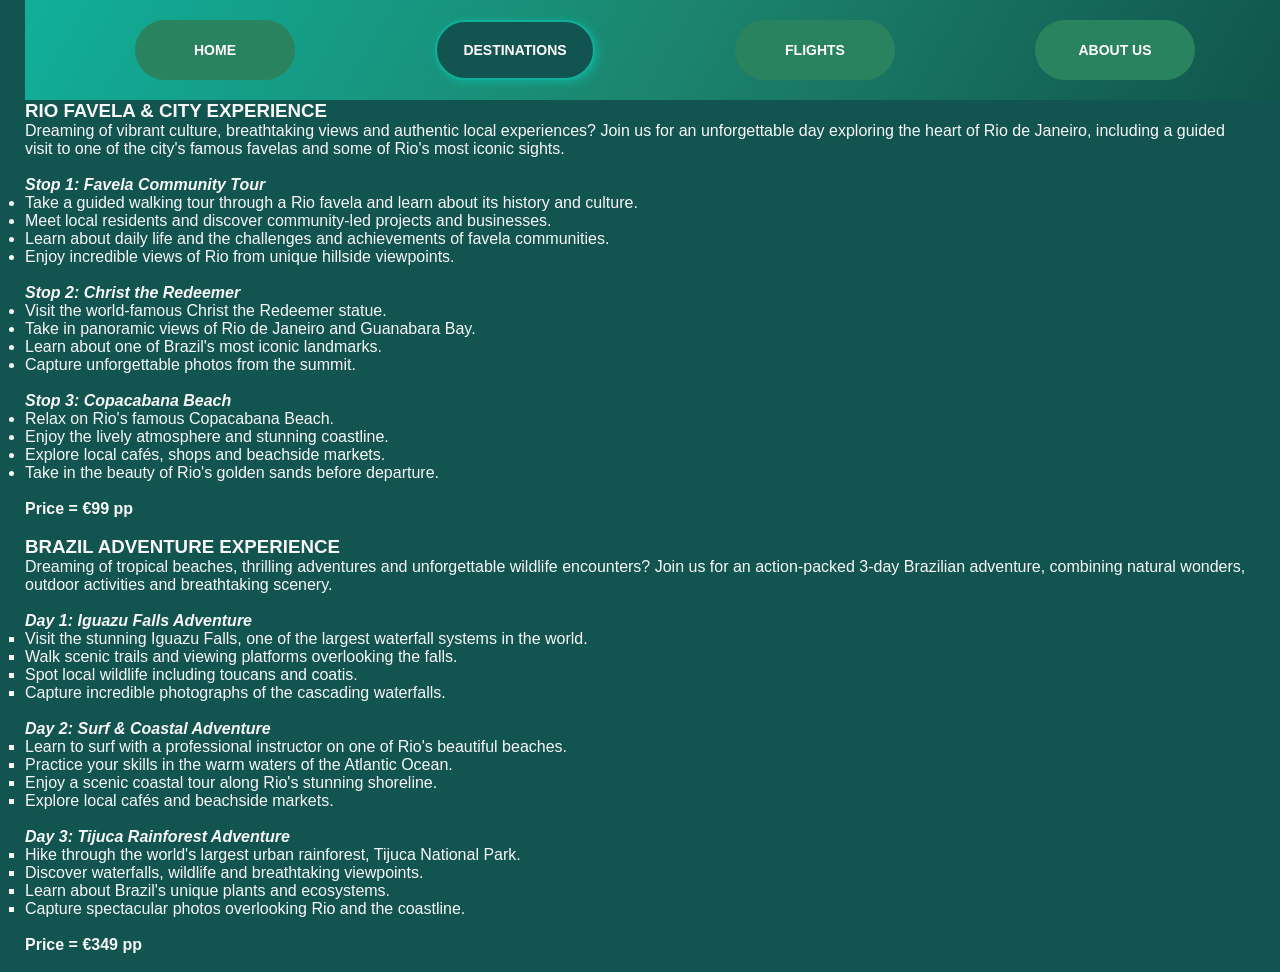
<file: Brazil.html>
<!DOCTYPE html>
<html>
<head>
<meta name="viewport" content="width=device-width, initial-scale=1.0">
<title>South American Packages</title>
<link rel="stylesheet" href="packages.css">
</head>
<body>
<section>
        <section>
        <div class="header">
            <button class="home-btn">HOME</button>
            <button class="euro-btn">DESTINATIONS</button>
            <button class="flight-btn">FLIGHTS</button>
            <button class="about-btn">ABOUT US</button>
            <button class="menu-btn">MENU</button>
        </div>
    </section>
<h3><b>RIO FAVELA & CITY EXPERIENCE</b></h3>
<p>Dreaming of vibrant culture, breathtaking views and authentic local experiences? Join us for an unforgettable day exploring the heart of Rio de Janeiro, including a guided visit to one of the city's famous favelas and some of Rio's most iconic sights.<p>
<br><b><i>Stop 1: Favela Community Tour</i></b>
  <ul>
    <li>Take a guided walking tour through a Rio favela and learn about its history and culture.</li>
    <li>Meet local residents and discover community-led projects and businesses.</li>
    <li>Learn about daily life and the challenges and achievements of favela communities.</li>
    <li>Enjoy incredible views of Rio from unique hillside viewpoints.</li>
  </ul>
<br><b><i>Stop 2: Christ the Redeemer</i></b>
  <ul>
    <li>Visit the world-famous Christ the Redeemer statue.</li>
    <li>Take in panoramic views of Rio de Janeiro and Guanabara Bay.</li>
    <li>Learn about one of Brazil's most iconic landmarks.</li>
    <li>Capture unforgettable photos from the summit.</li>
  </ul>
<br><b><i>Stop 3: Copacabana Beach</i></b>
  <ul>
    <li>Relax on Rio's famous Copacabana Beach.</li>
    <li>Enjoy the lively atmosphere and stunning coastline.</li>
    <li>Explore local cafés, shops and beachside markets.</li>
    <li>Take in the beauty of Rio's golden sands before departure.</li>
  <ul>
<br><b>Price = €99 pp</b>
<br>
<br>
 <h3><b>BRAZIL ADVENTURE EXPERIENCE</b></h3>
<p>Dreaming of tropical beaches, thrilling adventures and unforgettable wildlife encounters? Join us for an action-packed 3-day Brazilian adventure, combining natural wonders, outdoor activities and breathtaking scenery.<p>
<br><b><i>Day 1: Iguazu Falls Adventure</i></b>
  <ul>
    <li>Visit the stunning Iguazu Falls, one of the largest waterfall systems in the world.</li>
    <li>Walk scenic trails and viewing platforms overlooking the falls.</li>
    <li>Spot local wildlife including toucans and coatis.</li>
    <li>Capture incredible photographs of the cascading waterfalls.</li>
  </ul>
<br><b><i>Day 2: Surf & Coastal Adventure</i></b>
  <ul>
    <li>Learn to surf with a professional instructor on one of Rio's beautiful beaches.</li>
    <li>Practice your skills in the warm waters of the Atlantic Ocean.</li>
    <li>Enjoy a scenic coastal tour along Rio's stunning shoreline.</li>
    <li>Explore local cafés and beachside markets.</li>
  </ul>
<br><b><i>Day 3: Tijuca Rainforest Adventure</i></b>
  <ul>
    <li>Hike through the world's largest urban rainforest, Tijuca National Park.</li>
    <li>Discover waterfalls, wildlife and breathtaking viewpoints.</li>
    <li>Learn about Brazil's unique plants and ecosystems.</li>
    <li>Capture spectacular photos overlooking Rio and the coastline.</li>
  <ul>
<br><b>Price = €349 pp</b>
<br>
<br>
</file>
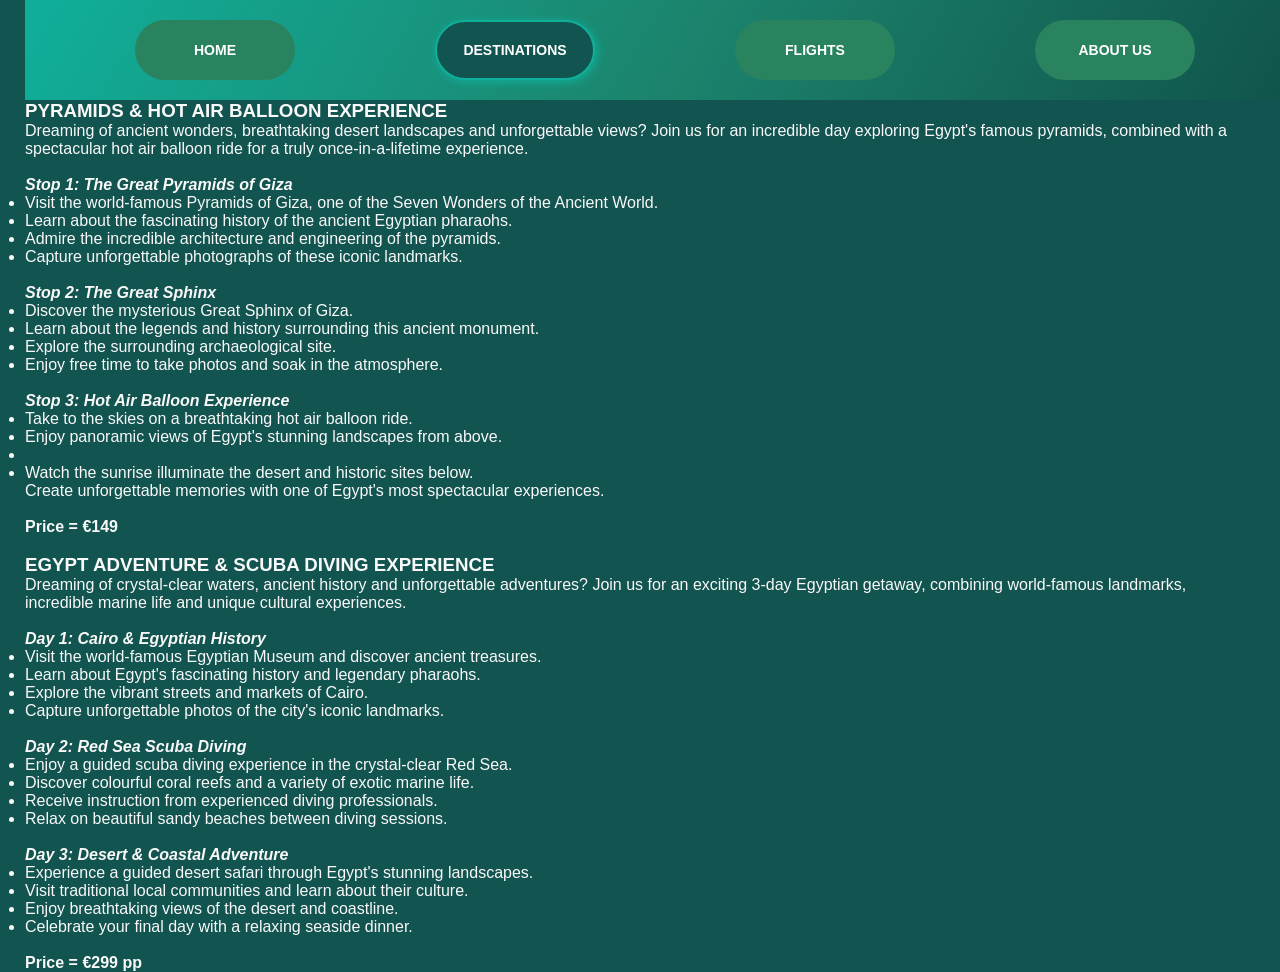
<file: Egypt.html>
<!DOCTYPE html>
<html>
<head>
<meta name="viewport" content="width=device-width, initial-scale=1.0">
<title>African Packages</title>
<link rel="stylesheet" href="packages.css">
</head>
<body>
  <section>
         <section>
        <div class="header">
            <button class="home-btn">HOME</button>
            <button class="euro-btn">DESTINATIONS</button>
            <button class="flight-btn">FLIGHTS</button>
            <button class="about-btn">ABOUT US</button>
            <button class="menu-btn">MENU</button>
        </div>
        
    </section>
<h3><b>PYRAMIDS & HOT AIR BALLOON EXPERIENCE</b></h3>
<p>Dreaming of ancient wonders, breathtaking desert landscapes and unforgettable views? Join us for an incredible day exploring Egypt's famous pyramids, combined with a spectacular hot air balloon ride for a truly once-in-a-lifetime experience.<p>
<br><b><i>Stop 1: The Great Pyramids of Giza</i></b>
  <ul>
    <li>Visit the world-famous Pyramids of Giza, one of the Seven Wonders of the Ancient World.</li>
    <li>Learn about the fascinating history of the ancient Egyptian pharaohs. </li>
    <li>Admire the incredible architecture and engineering of the pyramids. </li>
    <li>Capture unforgettable photographs of these iconic landmarks. </li>
  </ul>
<br><b><i>Stop 2: The Great Sphinx</i></b>
  <ul>
    <li>Discover the mysterious Great Sphinx of Giza.</li>
    <li>Learn about the legends and history surrounding this ancient monument.</li>
    <li>Explore the surrounding archaeological site.</li>
    <li>Enjoy free time to take photos and soak in the atmosphere.</li>
  </ul>
<br><b><i>Stop 3: Hot Air Balloon Experience</i></b>
  <ul>
    <li>Take to the skies on a breathtaking hot air balloon ride.</li>
    <li>Enjoy panoramic views of Egypt's stunning landscapes from above.<li>
    <li>Watch the sunrise illuminate the desert and historic sites below.</li
    <li>Create unforgettable memories with one of Egypt's most spectacular experiences.</li>
  </ul>
<br><b>Price = €149</b>
<br>
<br>
<h3><b>EGYPT ADVENTURE & SCUBA DIVING EXPERIENCE</b></h3>
<p>Dreaming of crystal-clear waters, ancient history and unforgettable adventures? Join us for an exciting 3-day Egyptian getaway, combining world-famous landmarks, incredible marine life and unique cultural experiences.<p>
<br><b><i>Day 1: Cairo & Egyptian History</i></b>
  <ul>
    <li>Visit the world-famous Egyptian Museum and discover ancient treasures. </li>
    <li>Learn about Egypt's fascinating history and legendary pharaohs.</li>
    <li>Explore the vibrant streets and markets of Cairo.</li>
    <li>Capture unforgettable photos of the city's iconic landmarks.</li>
  </ul>
<br><b><i>Day 2: Red Sea Scuba Diving</i></b>
  <ul>
    <li>Enjoy a guided scuba diving experience in the crystal-clear Red Sea. </li>
    <li>Discover colourful coral reefs and a variety of exotic marine life.</li>
    <li>Receive instruction from experienced diving professionals.</li>
    <li>Relax on beautiful sandy beaches between diving sessions.</li>
  </ul>
<br><b><i>Day 3: Desert & Coastal Adventure</i></b>
  <ul>
    <li>Experience a guided desert safari through Egypt's stunning landscapes.</li>
    <li>Visit traditional local communities and learn about their culture.</li>
    <li>Enjoy breathtaking views of the desert and coastline.</li>
    <li>Celebrate your final day with a relaxing seaside dinner.</li>
  </ul>
<br><b>Price = €299 pp</b>
</file>
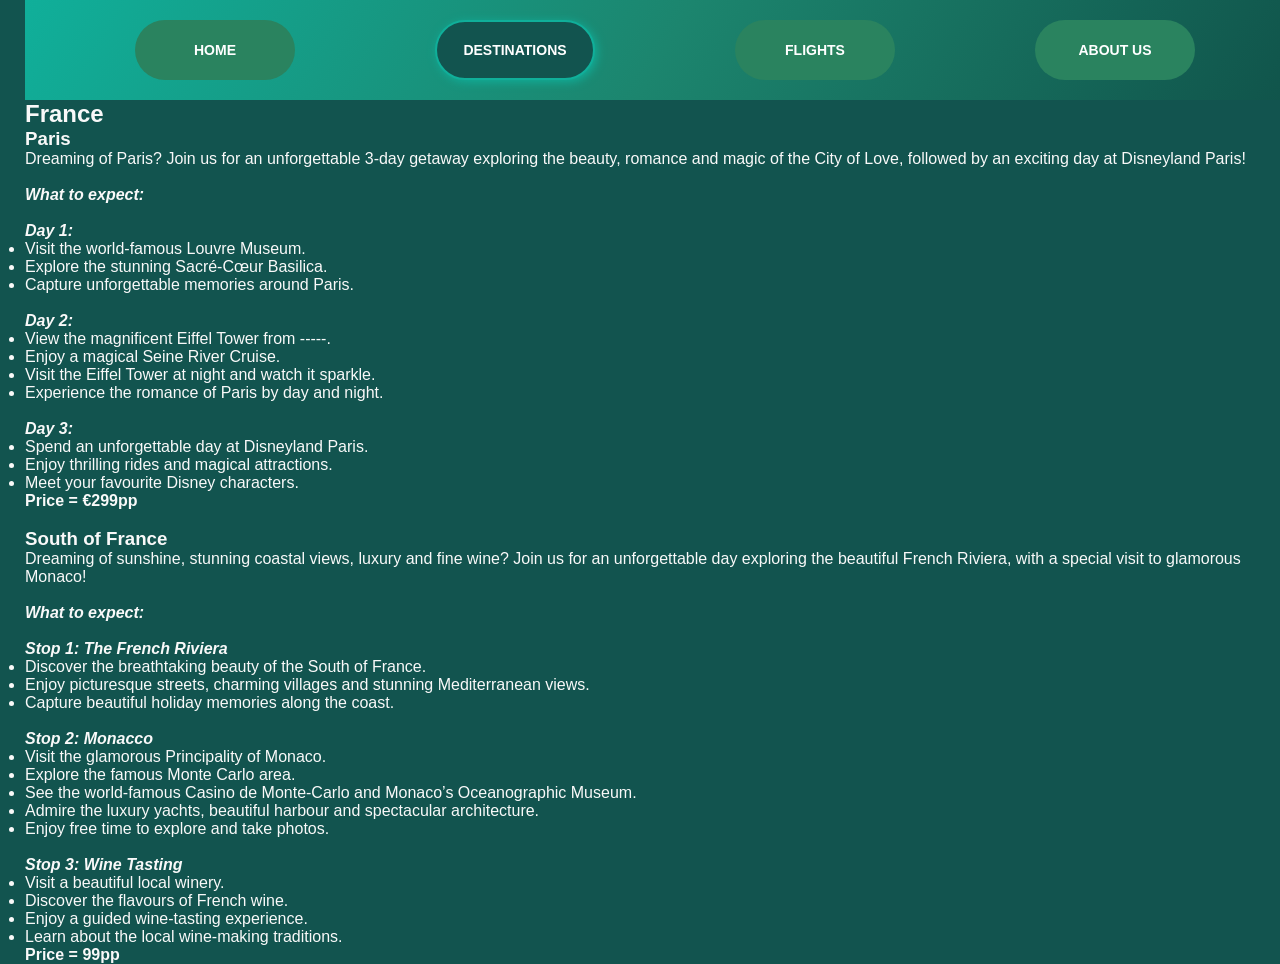
<file: France.html>
<!DOCTYPE html>
<html>
<head>
<meta name="viewport" content="width=device-width, initial-scale=1.0">
<title>European Packages</title>
<link rel="stylesheet" href="packages.css">
</head>
<body>
<section>
        <div class="header">
            <button class="home-btn">HOME</button>
            <button class="euro-btn">DESTINATIONS</button>
            <button class="flight-btn">FLIGHTS</button>
            <button class="about-btn">ABOUT US</button>
            <button class="menu-btn">MENU</button>
        </div>
        
    </section>
  <h2>France</h2>
  <h3><b>Paris</b></h3>
  <p>Dreaming of Paris? Join us for an unforgettable 3-day getaway exploring the beauty, romance and magic of the City of Love, followed by an exciting day at Disneyland Paris!
   <br>
   <br><b><i> What to expect: </i></b>
    <br>
    <br><i><b>Day 1:</b></i>
    <ul>
      <li>Visit the world-famous Louvre Museum.</li>
      <li>Explore the stunning Sacré-Cœur Basilica.</li>
      <li>Capture unforgettable memories around Paris.</li>
    </ul>
    <br>
    <i><b>Day 2:</b></i>
    <ul>
      <li>View the magnificent Eiffel Tower from -----.</li>
      <li>Enjoy a magical Seine River Cruise.</li>
      <li>Visit the Eiffel Tower at night and watch it sparkle.</li>
      <li>Experience the romance of Paris by day and night.</li>
    </ul>
    <br>
    <i><b>Day 3:</b></i>
    <ul>
      <li>Spend an unforgettable day at Disneyland Paris.</li>
      <li>Enjoy thrilling rides and magical attractions.</li>
      <li>Meet your favourite Disney characters.</li>
    </ul>
    <b>Price = €299pp</b> 
</p>
<br>
  <h3><b>South of France</b></h3>
  <p>Dreaming of sunshine, stunning coastal views, luxury and fine wine? Join us for an unforgettable day exploring the beautiful French Riviera, with a special visit to glamorous Monaco!
    <br>
    <br><b><i>What to expect:</i></b>
    <br>
    <br><i><b>Stop 1: The French Riviera</b></i>
    <ul>
      <li>Discover the breathtaking beauty of the South of France.</li>
      <li>Enjoy picturesque streets, charming villages and stunning Mediterranean views.</li>
      <li>Capture beautiful holiday memories along the coast.</li>
    </ul>
    <br><i><b>Stop 2: Monacco</b></i>
    <ul>
      <li>Visit the glamorous Principality of Monaco.</li>
      <li>Explore the famous Monte Carlo area.</li>
      <li>See the world-famous Casino de Monte-Carlo and Monaco’s Oceanographic Museum.</li>
      <li>Admire the luxury yachts, beautiful harbour and spectacular architecture.</li>
      <li>Enjoy free time to explore and take photos.</li>
    </ul>
    <br><i><b>Stop 3: Wine Tasting</b></i>
    <ul>
      <li>Visit a beautiful local winery.</li>
      <li>Discover the flavours of French wine.</li>
      <li>Enjoy a guided wine-tasting experience.</li>
      <li>Learn about the local wine-making traditions.</li>
    </ul>
    <b>Price = 99pp</b>
</p>
</body>
</file>
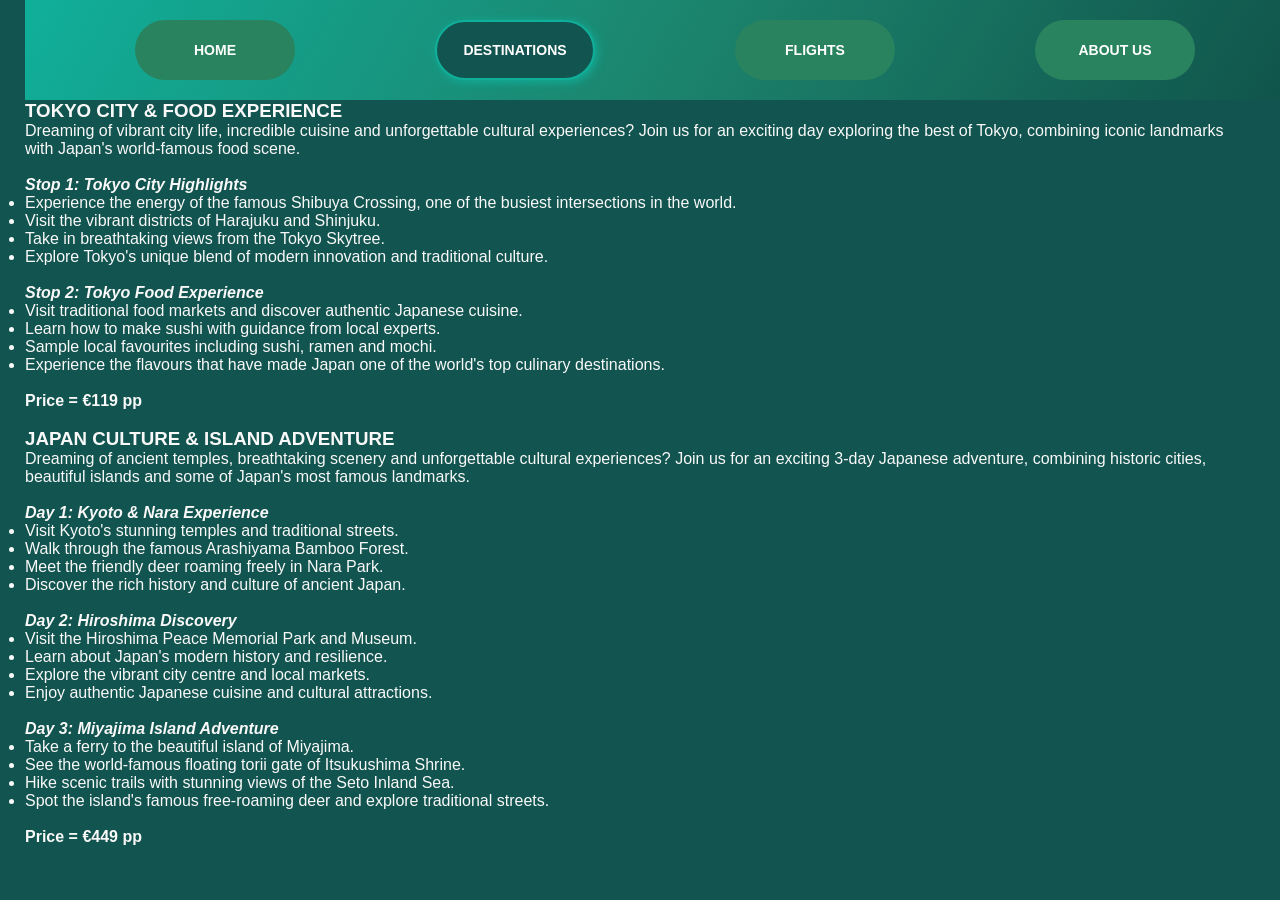
<file: Japan.html>
<!DOCTYPE html>
<html>
<head>
<meta name="viewport" content="width=device-width, initial-scale=1.0">
<title>Asian Packages</title>
<link rel="stylesheet" href="packages.css">
</head>
<body>
   <section>
        <div class="header">
            <button class="home-btn">HOME</button>
            <button class="euro-btn">DESTINATIONS</button>
            <button class="flight-btn">FLIGHTS</button>
            <button class="about-btn">ABOUT US</button>
            <button class="menu-btn">MENU</button>
        </div>
        
    </section>
<h3><b>TOKYO CITY & FOOD EXPERIENCE</b></h3>
<p>Dreaming of vibrant city life, incredible cuisine and unforgettable cultural experiences? Join us for an exciting day exploring the best of Tokyo, combining iconic landmarks with Japan's world-famous food scene.<p>
<br><b><i>Stop 1: Tokyo City Highlights</i></b>
  <ul>
    <li>Experience the energy of the famous Shibuya Crossing, one of the busiest intersections in the world.</li>
    <li>Visit the vibrant districts of Harajuku and Shinjuku.</li>
    <li>Take in breathtaking views from the Tokyo Skytree.</li>
    <li>Explore Tokyo's unique blend of modern innovation and traditional culture.</li>
  </ul>
<br><b><i>Stop 2: Tokyo Food Experience</i></b>
  <ul>
    <li>Visit traditional food markets and discover authentic Japanese cuisine. </li>
    <li>Learn how to make sushi with guidance from local experts.</li>
    <li>Sample local favourites including sushi, ramen and mochi.</li>
    <li>Experience the flavours that have made Japan one of the world's top culinary destinations. </li>
</ul>
<br><b>Price = €119 pp</b>
<br>
<br>
<h3><b>JAPAN CULTURE & ISLAND ADVENTURE</b></h3>
<p>Dreaming of ancient temples, breathtaking scenery and unforgettable cultural experiences? Join us for an exciting 3-day Japanese adventure, combining historic cities, beautiful islands and some of Japan's most famous landmarks.<p>
<br><b><i>Day 1: Kyoto & Nara Experience</i></b>
  <ul>
    <li>Visit Kyoto's stunning temples and traditional streets.</li>
    <li>Walk through the famous Arashiyama Bamboo Forest.</li>
    <li>Meet the friendly deer roaming freely in Nara Park.</li>
    <li>Discover the rich history and culture of ancient Japan.</li>
  </ul>
<br><b><i>Day 2: Hiroshima Discovery</i></b>
  <ul>
    <li>Visit the Hiroshima Peace Memorial Park and Museum.</li>
    <li>Learn about Japan's modern history and resilience.</li>
    <li>Explore the vibrant city centre and local markets.</li>
    <li>Enjoy authentic Japanese cuisine and cultural attractions.</li>
  </ul>
<br><b><i>Day 3: Miyajima Island Adventure</i></b>
  <ul>
    <li>Take a ferry to the beautiful island of Miyajima.</li>
    <li>See the world-famous floating torii gate of Itsukushima Shrine.</li>
    <li>Hike scenic trails with stunning views of the Seto Inland Sea.</li>
    <li>Spot the island's famous free-roaming deer and explore traditional streets.</li>
  </ul>
<br><b>Price = €449 pp</b>
</file>
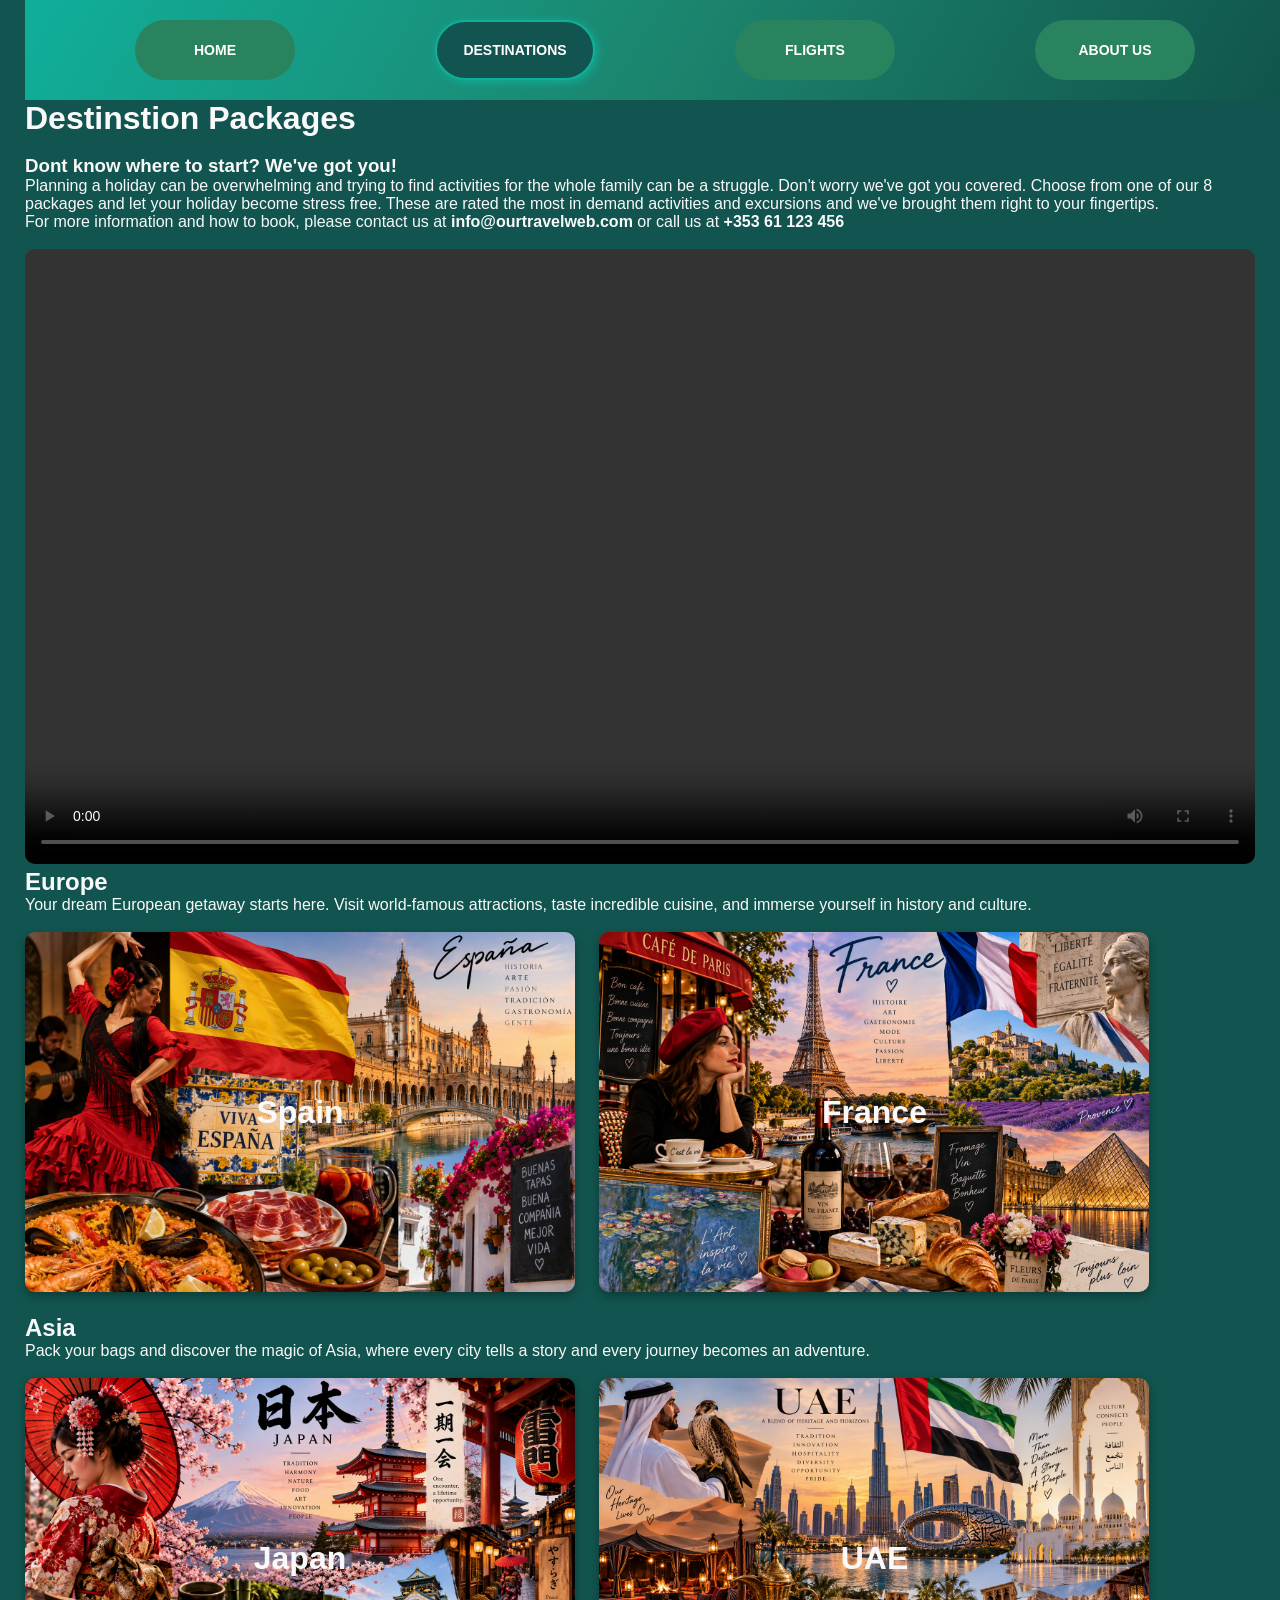
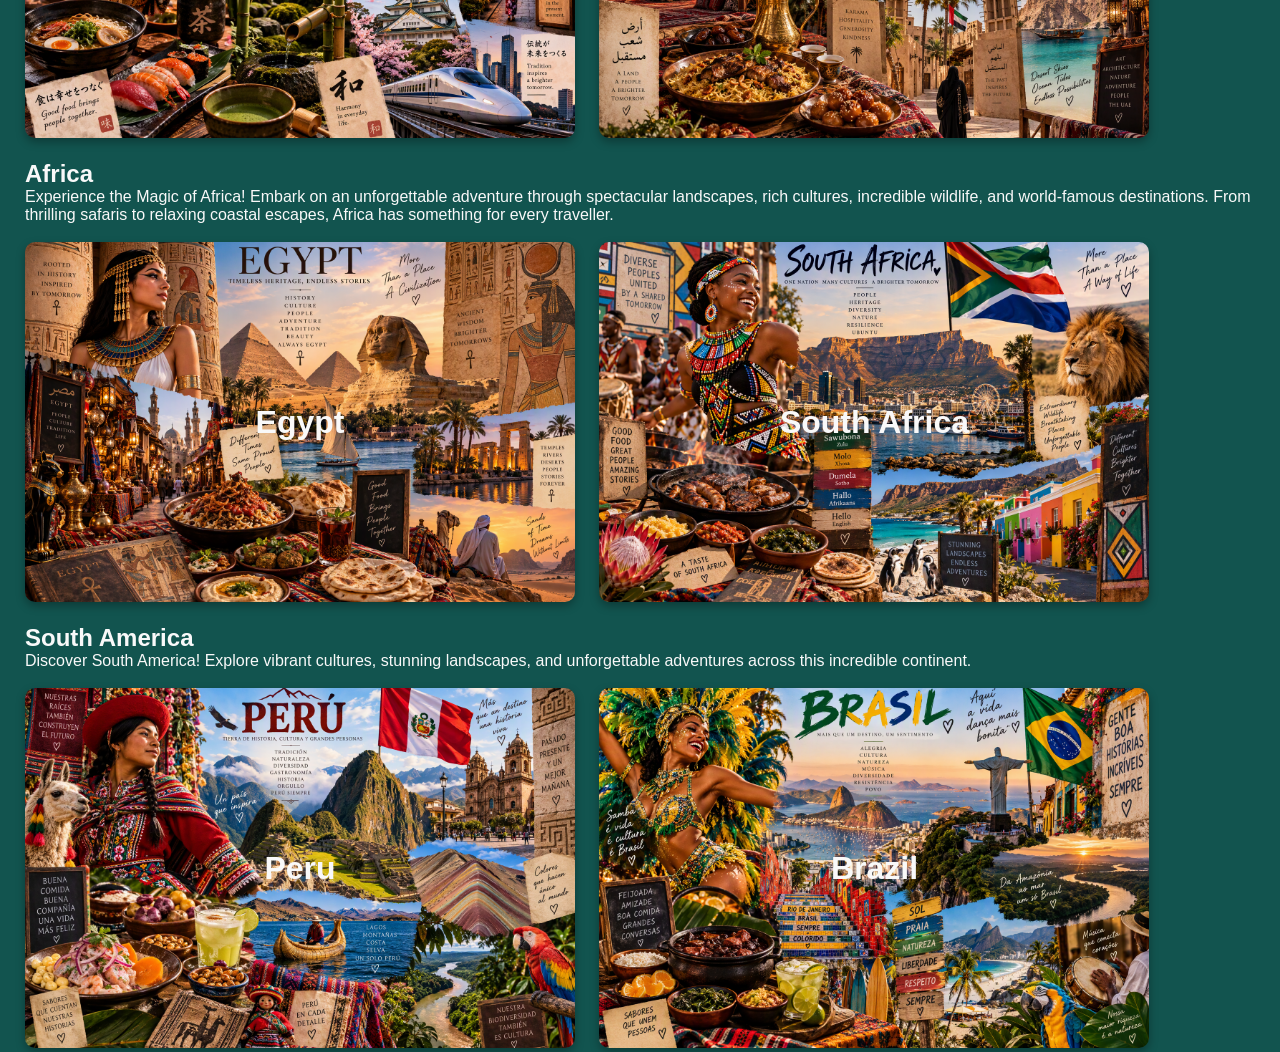
<file: packages.html>
<!DOCTYPE html>
<html>
<head>
<meta name="viewport" content="width=device-width, initial-scale=1.0">
<title>Destination Packages</title>
<link rel="stylesheet" href="packages.css">
</head>
<body>
    <section>
        <!-- menu header -->
        <div class="header">
            <button class="home-btn">HOME</button>
            <button class="euro-btn">DESTINATIONS</button>
            <button class="flight-btn">FLIGHTS</button>
            <button class="about-btn">ABOUT US</button>
            <button class="menu-btn">MENU</button>
        </div>
    
    </section>
    <h1>Destinstion Packages</h1><br>
    <h3>Dont know where to start? We've got you!</h3>
    <p>Planning a holiday can be overwhelming and trying to find activities for the whole family can be a struggle. Don't worry we've got you covered. Choose from one of our 8 packages and let your holiday become stress free. These are rated the most in demand activities and excursions and we've brought them right to your fingertips. <br>
    For more information and how to book, please contact us at <b>info@ourtravelweb.com</b> or call us at <b>+353 61 123 456</b></p>
    <br>
    <video controls>
    <source src="travel_packages_30s.mp4" type="video/mp4">
    </video>
    <h2>Europe</h2>
        <p>Your dream European getaway starts here. Visit world-famous attractions, taste incredible cuisine, and immerse yourself in history and culture.</p>
    <br>
    <!-- Destination Buttons -->
    <a href="Spain.html" class="spain-btn">
        <span>Spain</span>
    </a>
    <a href="France.html" class="france-btn">
        <span>France</span>
    </a>
    <br>
    <br>
    <h2>Asia</h2>
        <p>Pack your bags and discover the magic of Asia, where every city tells a story and every journey becomes an adventure.</p>
    <br>
    <a href="Japan.html" class="japan-btn">
        <span>Japan</span>
    </a>
    <a href="UAE.html" class="uae-btn">
        <span>UAE</span>
    </a>
    <br>
    <br>
    <h2>Africa</h2>
        <p>Experience the Magic of Africa! Embark on an unforgettable adventure through spectacular landscapes, rich cultures, incredible wildlife, and world-famous destinations. From thrilling safaris to relaxing coastal escapes, Africa has something for every traveller.</p>
    <br>
    <a href="Egypt.html" class="egypt-btn">
        <span>Egypt</span>
    </a>
    <a href="SouthAfrica.html" class="southafrica-btn">
        <span>South Africa</span>
    </a>
    <br>
    <br>
    <h2>South America</h2>
        <p>Discover South America! Explore vibrant cultures, stunning landscapes, and unforgettable adventures across this incredible continent.</p>
    <br>
    <a href="Peru.html" class="peru-btn">
        <span>Peru</span>
    </a>
    <a href="Brazil.html" class="brazil-btn">
        <span>Brazil</span>
    </a>
</body>
<script src="main.js"></script>
</file>
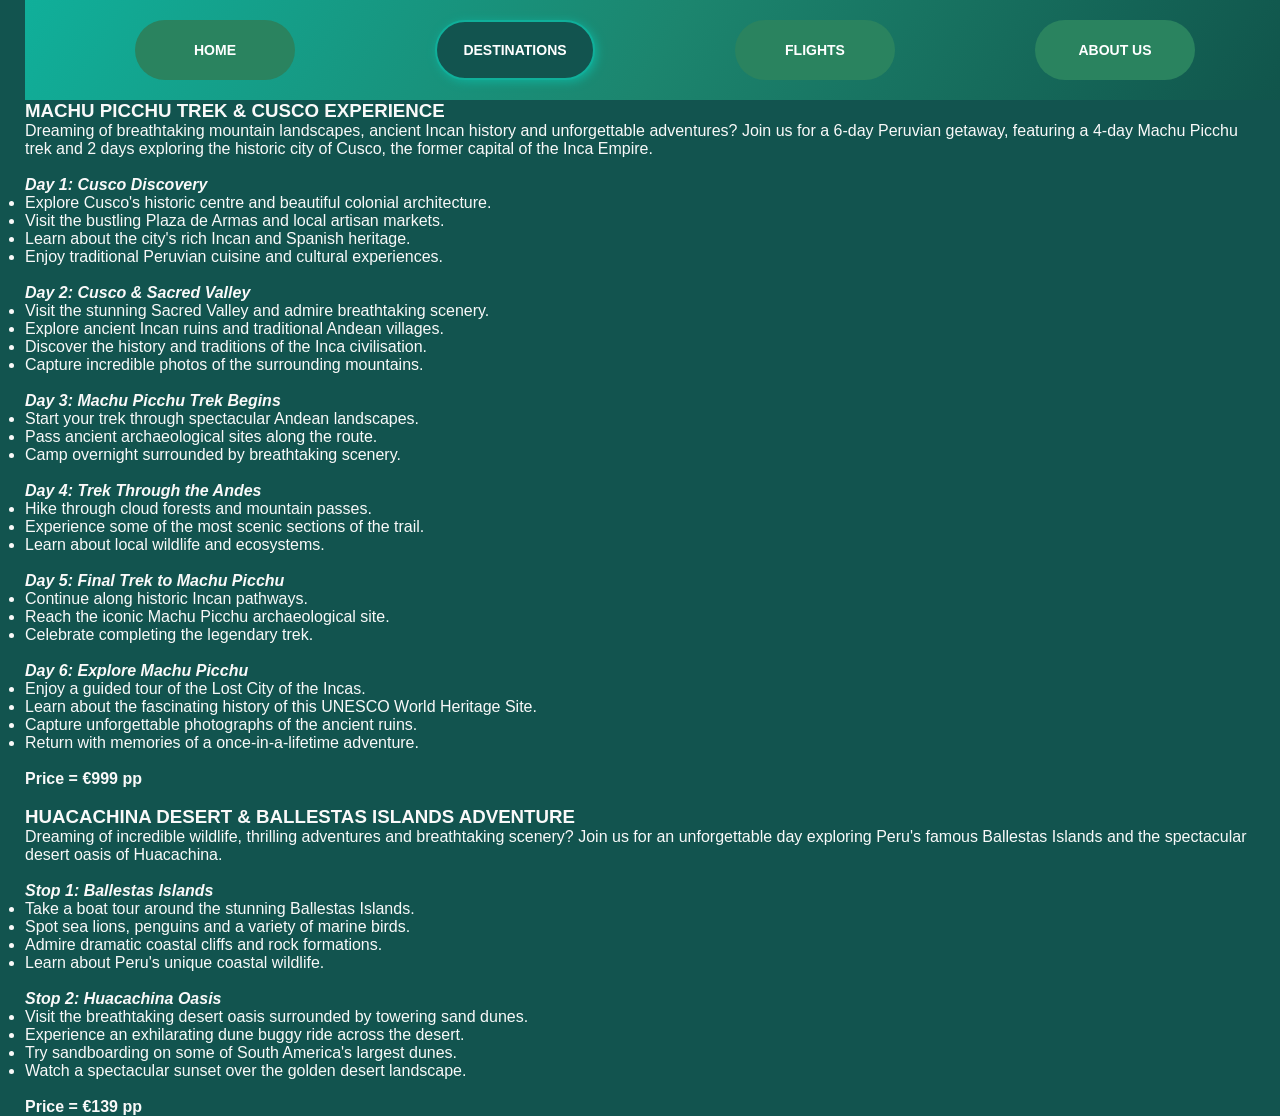
<file: Peru.html>
<!DOCTYPE html>
<html>
<head>
<meta name="viewport" content="width=device-width, initial-scale=1.0">
<title>South American Packages</title>
<link rel="stylesheet" href="packages.css">
</head>
<body>
 <section>
        <div class="header">
            <button class="home-btn">HOME</button>
            <button class="euro-btn">DESTINATIONS</button>
            <button class="flight-btn">FLIGHTS</button>
            <button class="about-btn">ABOUT US</button>
            <button class="menu-btn">MENU</button>
        </div>
        
    </section>
<h3><b>MACHU PICCHU TREK & CUSCO EXPERIENCE</b></h3>
<p>Dreaming of breathtaking mountain landscapes, ancient Incan history and unforgettable adventures? Join us for a 6-day Peruvian getaway, featuring a 4-day Machu Picchu trek and 2 days exploring the historic city of Cusco, the former capital of the Inca Empire.<p>
<br><b><i>Day 1: Cusco Discovery</i></b>
  <ul>
    <li>Explore Cusco's historic centre and beautiful colonial architecture.</li>
    <li>Visit the bustling Plaza de Armas and local artisan markets.</li>
    <li>Learn about the city's rich Incan and Spanish heritage.</li>
    <li>Enjoy traditional Peruvian cuisine and cultural experiences.</li>
  </ul>
<br><b><i>Day 2: Cusco & Sacred Valley</i></b>
  <ul>
    <li>Visit the stunning Sacred Valley and admire breathtaking scenery.</li>
    <li>Explore ancient Incan ruins and traditional Andean villages.</li>
    <li>Discover the history and traditions of the Inca civilisation.</li>
    <li>Capture incredible photos of the surrounding mountains.</li>
  </ul>
<br><b><i>Day 3: Machu Picchu Trek Begins</i></b>
  <ul>
    <li>Start your trek through spectacular Andean landscapes.</li>
    <li>Pass ancient archaeological sites along the route.</li>
    <li>Camp overnight surrounded by breathtaking scenery.</li>
  </ul>
<br><b><i>Day 4: Trek Through the Andes</i></b>
  <ul>
    <li>Hike through cloud forests and mountain passes.</li>
    <li>Experience some of the most scenic sections of the trail.</li>
    <li>Learn about local wildlife and ecosystems.</li>
  </ul>
<br><b><i>Day 5: Final Trek to Machu Picchu</i></b>
  <ul>
    <li>Continue along historic Incan pathways.</li>
    <li>Reach the iconic Machu Picchu archaeological site.</li>
    <li>Celebrate completing the legendary trek.</li>
  </ul>
<br><b><i>Day 6: Explore Machu Picchu</i></b>
  <ul>
    <li>Enjoy a guided tour of the Lost City of the Incas.</li>
    <li>Learn about the fascinating history of this UNESCO World Heritage Site.</li>
    <li>Capture unforgettable photographs of the ancient ruins.</li>
    <li>Return with memories of a once-in-a-lifetime adventure.</li>
  </ul>
<br><b>Price = €999 pp</b>
<br>
<br>
<h3><b>HUACACHINA DESERT & BALLESTAS ISLANDS ADVENTURE</b></h3>
<p>Dreaming of incredible wildlife, thrilling adventures and breathtaking scenery? Join us for an unforgettable day exploring Peru's famous Ballestas Islands and the spectacular desert oasis of Huacachina.<p>
<br><b><i>Stop 1: Ballestas Islands</i></b>
  <ul>
    <li>Take a boat tour around the stunning Ballestas Islands.</li>
    <li>Spot sea lions, penguins and a variety of marine birds.</li>
    <li>Admire dramatic coastal cliffs and rock formations.</li>
    <li>Learn about Peru's unique coastal wildlife.</li>
</ul>
<br><b><i>Stop 2: Huacachina Oasis</i></b>
  <ul>
    <li>Visit the breathtaking desert oasis surrounded by towering sand dunes. </li>
    <li>Experience an exhilarating dune buggy ride across the desert.</li>
    <li>Try sandboarding on some of South America's largest dunes.</li>
    <li>Watch a spectacular sunset over the golden desert landscape.</li>
  </ul>
<br><b>Price = €139 pp</b>
</file>
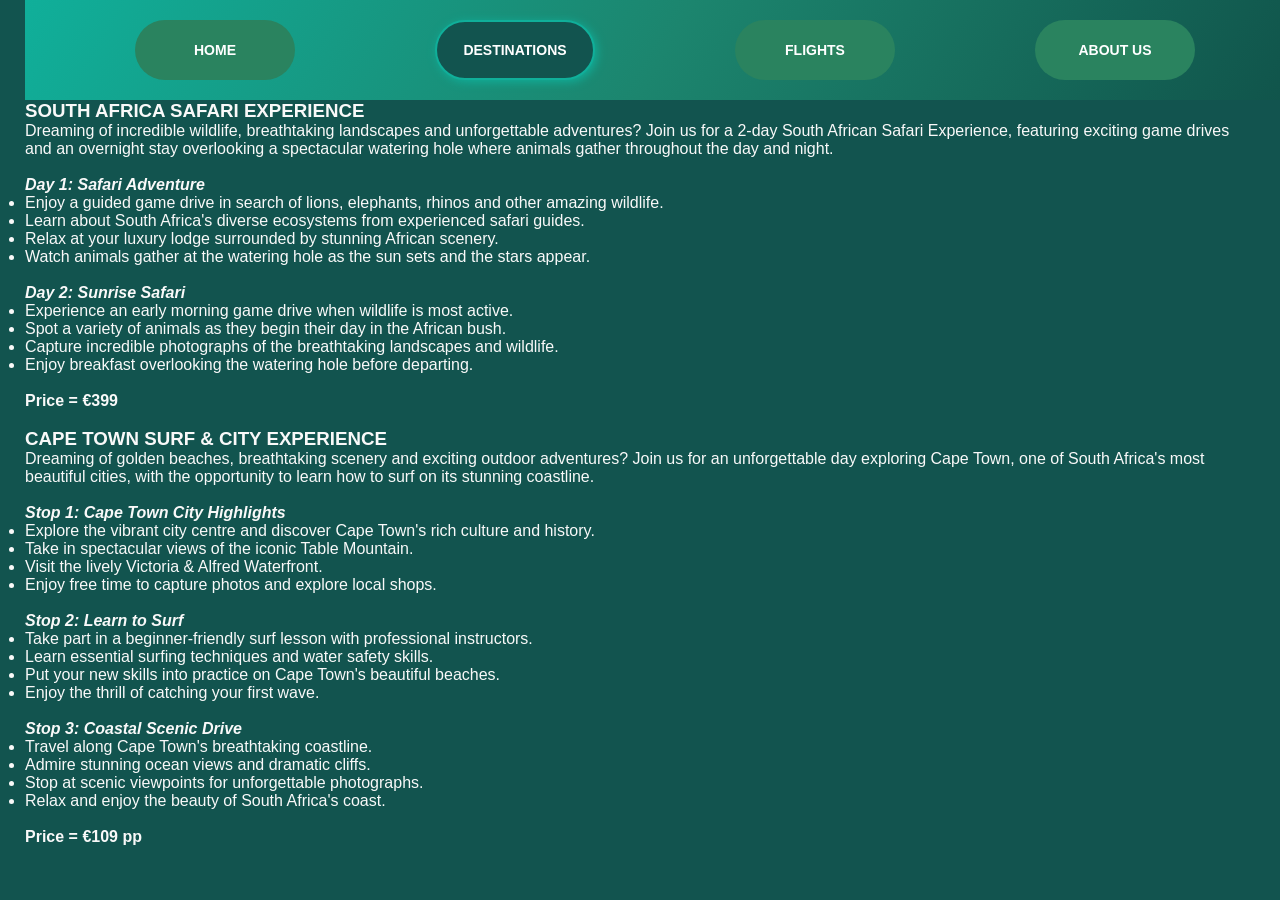
<file: SouthAfrica.html>
<!DOCTYPE html>
<html>
<head>
<meta name="viewport" content="width=device-width, initial-scale=1.0">
<title>African Packages</title>
<link rel="stylesheet" href="packages.css">
</head>
<body>
   <section>
        <div class="header">
            <button class="home-btn">HOME</button>
            <button class="euro-btn">DESTINATIONS</button>
            <button class="flight-btn">FLIGHTS</button>
            <button class="about-btn">ABOUT US</button>
            <button class="menu-btn">MENU</button>
        </div>
        
    </section>
<h3><b>SOUTH AFRICA SAFARI EXPERIENCE</b></h3>
<p>Dreaming of incredible wildlife, breathtaking landscapes and unforgettable adventures? Join us for a 2-day South African Safari Experience, featuring exciting game drives and an overnight stay overlooking a spectacular watering hole where animals gather throughout the day and night.<p>
<br><b><i>Day 1: Safari Adventure</i></b>
  <ul>
    <li>Enjoy a guided game drive in search of lions, elephants, rhinos and other amazing wildlife. </li>
    <li>Learn about South Africa's diverse ecosystems from experienced safari guides. </li>
    <li>Relax at your luxury lodge surrounded by stunning African scenery. </li>
    <li>Watch animals gather at the watering hole as the sun sets and the stars appear. </li>
  </ul>
<br><b><i>Day 2: Sunrise Safari</i></b>
  <ul>
    <li>Experience an early morning game drive when wildlife is most active. </li>
    <li>Spot a variety of animals as they begin their day in the African bush. </li>
    <li>Capture incredible photographs of the breathtaking landscapes and wildlife. </li>
    <li>Enjoy breakfast overlooking the watering hole before departing. </li>
  </ul>
<br><b>Price = €399</b>
<br>
<br>
<h3><b>CAPE TOWN SURF & CITY EXPERIENCE</b></h3>
<p>Dreaming of golden beaches, breathtaking scenery and exciting outdoor adventures? Join us for an unforgettable day exploring Cape Town, one of South Africa's most beautiful cities, with the opportunity to learn how to surf on its stunning coastline.<p>
<br><b><i>Stop 1: Cape Town City Highlights</i></b>
  <ul>
    <li>Explore the vibrant city centre and discover Cape Town's rich culture and history. </li>
    <li>Take in spectacular views of the iconic Table Mountain.</li>
    <li>Visit the lively Victoria & Alfred Waterfront.</li>
    <li>Enjoy free time to capture photos and explore local shops.</li>
  </ul>
<br><b><i>Stop 2: Learn to Surf</i></b>
  <ul>
    <li>Take part in a beginner-friendly surf lesson with professional instructors.</li>
    <li>Learn essential surfing techniques and water safety skills.</li>
    <li>Put your new skills into practice on Cape Town's beautiful beaches. </li>
    <li>Enjoy the thrill of catching your first wave.</li>
  </ul>
<br><b><i>Stop 3: Coastal Scenic Drive</i></b>
  <ul>
    <li>Travel along Cape Town's breathtaking coastline.</li>
    <li>Admire stunning ocean views and dramatic cliffs.</li>
    <li>Stop at scenic viewpoints for unforgettable photographs.</li>
    <li>Relax and enjoy the beauty of South Africa's coast.</li>
  </ul>
<br><b>Price = €109 pp</b>
</file>
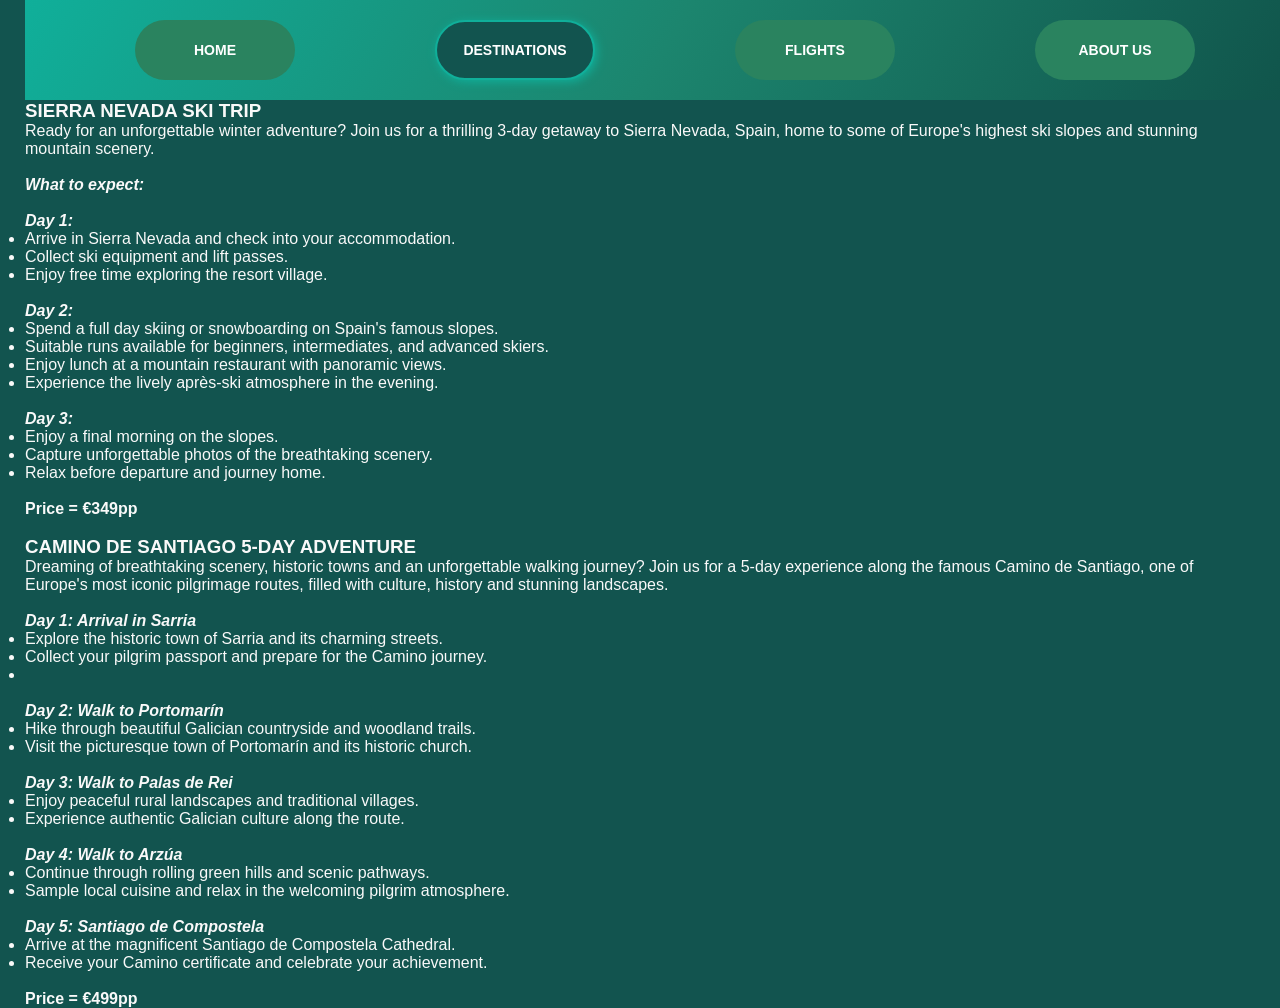
<file: Spain.html>
<!DOCTYPE html>
<html>
<head>
<meta name="viewport" content="width=device-width, initial-scale=1.0">
<title>European Packages</title>
<link rel="stylesheet" href="packages.css">
</head>
<body>
 <section>
        <div class="header">
            <button class="home-btn">HOME</button>
            <button class="euro-btn">DESTINATIONS</button>
            <button class="flight-btn">FLIGHTS</button>
            <button class="about-btn">ABOUT US</button>
            <button class="menu-btn">MENU</button>
        </div>
        
    </section>
<h3><b>SIERRA NEVADA SKI TRIP</b></h3>
  <p>Ready for an unforgettable winter adventure? Join us for a thrilling 3-day getaway to Sierra Nevada, Spain, home to some of Europe's highest ski slopes and stunning mountain scenery.</p>
<br><i><b>What to expect:</b></i>
<br>
<br><i><b>Day 1:</b></i>
  <ul>
    <li>Arrive in Sierra Nevada and check into your accommodation.</li>
    <li>Collect ski equipment and lift passes.</li>
    <li>Enjoy free time exploring the resort village.</li>
  </ul>
<br><b><i>Day 2:</i></b>
  <ul>
    <li>Spend a full day skiing or snowboarding on Spain's famous slopes. </li>
    <li>Suitable runs available for beginners, intermediates, and advanced skiers. </li>
    <li>Enjoy lunch at a mountain restaurant with panoramic views.</li>
    <li>Experience the lively après-ski atmosphere in the evening.</li>
  </ul>
<br><b><i>Day 3:</i></b>
  <ul>
    <li>Enjoy a final morning on the slopes.</li>
    <li>Capture unforgettable photos of the breathtaking scenery.</li>
    <li>Relax before departure and journey home.</li>
  </ul>
<br><b>Price = €349pp</b>
<br>
<br>
<h3><b>CAMINO DE SANTIAGO 5-DAY ADVENTURE</b></h3>
<p>Dreaming of breathtaking scenery, historic towns and an unforgettable walking journey? Join us for a 5-day experience along the famous Camino de Santiago, one of Europe's most iconic pilgrimage routes, filled with culture, history and stunning landscapes.<p>
<br><b><i>Day 1: Arrival in Sarria</i></b>
  <ul>
    <li>Explore the historic town of Sarria and its charming streets.</li>
    <li>Collect your pilgrim passport and prepare for the Camino journey.<li>
  </ul>
<br><b><i>Day 2: Walk to Portomarín</i></b>
  <ul>
    <li>Hike through beautiful Galician countryside and woodland trails.</li>
    <li>Visit the picturesque town of Portomarín and its historic church.</li>
  </ul>
<br><b><i>Day 3: Walk to Palas de Rei</i></b>
  <ul>
    <li>Enjoy peaceful rural landscapes and traditional villages.</li>
    <li>Experience authentic Galician culture along the route.</li>
  </ul>
<br><b><i>Day 4: Walk to Arzúa</i></b>
  <ul>
    <li>Continue through rolling green hills and scenic pathways. </li>
    <li>Sample local cuisine and relax in the welcoming pilgrim atmosphere. </li>
  </ul>
<br><b><i>Day 5: Santiago de Compostela</i></b>
  <ul>
    <li>Arrive at the magnificent Santiago de Compostela Cathedral.</li>
    <li>Receive your Camino certificate and celebrate your achievement.</li>
  </ul>
<br><b>Price = €499pp</b>
</file>
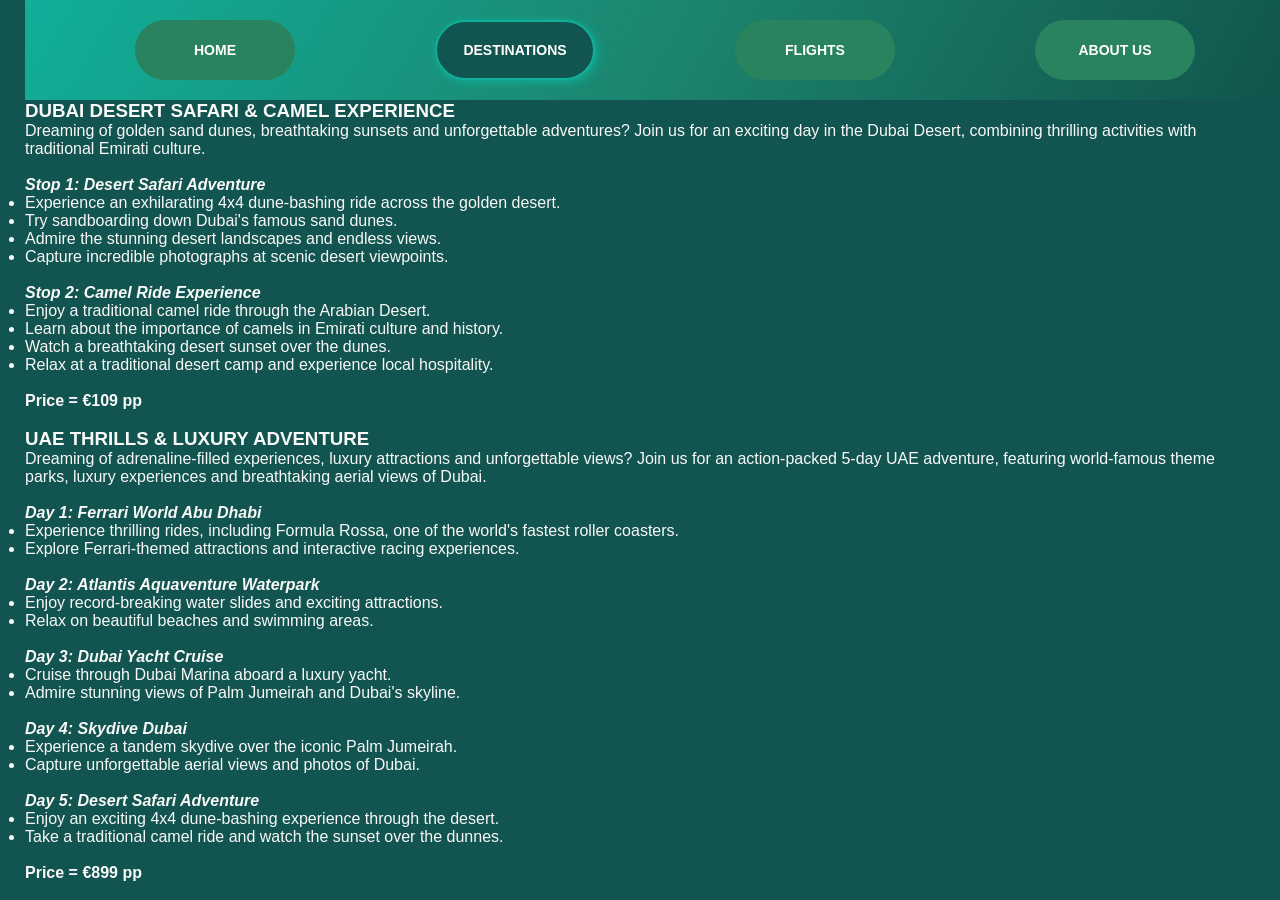
<file: UAE.html>
<!DOCTYPE html>
<html>
<head>
<meta name="viewport" content="width=device-width, initial-scale=1.0">
<title>Asian Packages</title>
<link rel="stylesheet" href="packages.css">
</head>
<body>
 <section>
        <div class="header">
            <button class="home-btn">HOME</button>
            <button class="euro-btn">DESTINATIONS</button>
            <button class="flight-btn">FLIGHTS</button>
            <button class="about-btn">ABOUT US</button>
            <button class="menu-btn">MENU</button>
        </div>
        
    </section>
<h3><b>DUBAI DESERT SAFARI & CAMEL EXPERIENCE</b></h3>
<p>Dreaming of golden sand dunes, breathtaking sunsets and unforgettable adventures? Join us for an exciting day in the Dubai Desert, combining thrilling activities with traditional Emirati culture.<p>
<br><b><i>Stop 1: Desert Safari Adventure</i></b>
  <ul>
    <li>Experience an exhilarating 4x4 dune-bashing ride across the golden desert. </li>
    <li>Try sandboarding down Dubai's famous sand dunes.</li>
    <li>Admire the stunning desert landscapes and endless views.</li>
    <li>Capture incredible photographs at scenic desert viewpoints.</li>
  </ul>
<br><b><i>Stop 2: Camel Ride Experience</i></b>
  <ul>
    <li>Enjoy a traditional camel ride through the Arabian Desert.</li>
    <li>Learn about the importance of camels in Emirati culture and history.</li>
    <li>Watch a breathtaking desert sunset over the dunes.</li>
    <li>Relax at a traditional desert camp and experience local hospitality.</li>
  </ul>
<br><b>Price = €109 pp</b>
<br>
<br>
<h3><b>UAE THRILLS & LUXURY ADVENTURE</b></h3>
<p>Dreaming of adrenaline-filled experiences, luxury attractions and unforgettable views? Join us for an action-packed 5-day UAE adventure, featuring world-famous theme parks, luxury experiences and breathtaking aerial views of Dubai.<p>
<br><b><i>Day 1: Ferrari World Abu Dhabi</i></b>
  <ul>
    <li>Experience thrilling rides, including Formula Rossa, one of the world's fastest roller coasters.</li>
    <li>Explore Ferrari-themed attractions and interactive racing experiences.</li>
  </ul>
<br><b><i>Day 2: Atlantis Aquaventure Waterpark</i></b>
  <ul>
    <li>Enjoy record-breaking water slides and exciting attractions.</li>
    <li>Relax on beautiful beaches and swimming areas.</li>
  </ul>
<br><b><i>Day 3: Dubai Yacht Cruise</i></b>
  <ul>
    <li>Cruise through Dubai Marina aboard a luxury yacht.</li>
    <li>Admire stunning views of Palm Jumeirah and Dubai's skyline.</li>
  </ul>
<br><b><i>Day 4: Skydive Dubai</i></b>
  <ul>
    <li>Experience a tandem skydive over the iconic Palm Jumeirah.</li>
    <li>Capture unforgettable aerial views and photos of Dubai.</li>
  </ul>
<br><b><i>Day 5: Desert Safari Adventure</i></b>
  <ul>
    <li>Enjoy an exciting 4x4 dune-bashing experience through the desert.</li>
    <li>Take a traditional camel ride and watch the sunset over the dunnes.</li>
  </ul>
<br><b>Price = €899 pp</b>
</file>
<file: packages.css>
* {
    font-family: "Ubuntu", sans-serif;
    box-sizing: border-box;
    margin: 0;
    padding: 0;
    color: #f9f9f9;
}
.container {
    display: flex;
    flex-direction: column;
    gap: 10px;
}

.box {
    background-color: lightblue;
    padding: 20px;
    text-align: center;
}
/* Responsive Design for phones */
@media (min-width: 768px) {
    .container {
        flex-direction: row;
        flex-wrap: wrap;
    }

    .box {
        flex: 1 1 45%;
    }
}
/* Responsive Design for tablets */
@media (min-width: 1024px) {
    .box {
        flex: 1 1 30%;
    }
}

/* Responsive Design for large desktops */
@media (min-width: 1440px) {
    .container {
        max-width: 1400px;
        margin: auto;
    }
}

.header {
    display: flex;
    align-items: center;
    justify-content: center;
    height: 100px;
    width: 100%;
    background: linear-gradient(120deg, #10af9a, #1c856e, #10534a);
    position: fixed;
    top: 0;
    z-index: 10;
}

.header .euro-btn {
    background-color: #12544F;
    border: solid 2px #10af9a;
    box-shadow: 2px 2px 10px #10af9a;
}

.header button {
    background-color: #2A835F;
    height: 60px;
    width: 150px;
    border-radius: 40px;
    border: none;
    margin: 0 25px;
    cursor: pointer;
    color: white;
    font-size: 14px;
    font-weight: 700;
    transition: all 0.3s;
}

.header button:hover {
    transform: translateY(-5px);
}

.header button:active {
    transform: scale(0.8);
    color: #092328;
    background-color: #ffffff;
}

.menu-panel {
    display: none;
    position: fixed;
    top: 100px;
    right: 20px;
    z-index: 9;
    width: 200px;
    padding: 12px;
    background-color: #12544F;
    border: solid 2px #10af9a;
    border-radius: 20px;
}

.menu-panel.open {
    display: block;
}

.menu-panel a {
    display: block;
    padding: 14px;
    color: white;
    font-weight: 700;
    text-decoration: none;
    border-radius: 30px;
}

.menu-panel a:hover {
    background-color: #2A835F;
}
main {
    padding-top: 300px;
}
video {
    width: 100%;
    height: auto;
    border-radius: 10px;
}
body {
    background-color: #12544F;
    margin-left: 25px;
    margin-right: 25px;
    margin-top: 100px;
}
.header{
    display: flex;
    position: fixed;
    align-items: center;
    justify-content: center;
    height: 100px;
    width: 100%;
    background: linear-gradient(120deg, #10af9a, #1c856e, #10534a);
    top: 0;
    z-index: 10;
}

.header button{
    background-color: #2A835F;
    height: 60px;
    width: 160px;
    border-radius: 40px;
    border: none;
    margin: 0 70px;
    cursor: pointer;
    color: white;
    font-size: 14px;
    font-weight: 700;
}

.menu-btn{
    display: none;
}

.euro-btn,
.asia-btn,
.about-btn,
.flight-btn,
.home-btn{
    transition: all 0.3s;
}

.euro-btn:hover,
.asia-btn:hover,
.about-btn:hover,
.flight-btn:hover,
.home-btn:hover{
    transform: translateY(-5px);
}

.euro-btn:active,
.asia-btn:active,
.about-btn:active,
.flight-btn:active,
.home-btn:active{
    transform: scale(0.8);
    color: #092328;
    background-color: #ffffff;
    border: none;
}
/* Button linking to each destination */
.spain-btn {
  display: inline-block;
  width: 550px;              
  height: 360px;             
  text-decoration: none;     
  border-radius: 10px;       
  overflow: hidden;

  background-image: url('Spain.png'); 
  background-size: cover;             
  background-position: center;        
  background-repeat: no-repeat;

  color: white;             
  font-size: 32px;          
  font-weight: bold;
  text-align: center;
  line-height: 360px;       

  box-shadow: 0 4px 10px rgba(0, 0, 0, 0.3);
  transition: transform 0.3s ease;

  margin-right: 20px;
}

.spain-btn:hover {
  transform: scale(1.05);
  background-image: linear-gradient(rgba(0,0,0,0.4), rgba(0,0,0,0.4)), url('Spain.png');  
}

.france-btn {
  display: inline-block;
  width: 550px;              
  height: 360px;             
  text-decoration: none;     
  border-radius: 10px;       
  overflow: hidden;

  background-image: url('France.png'); 
  background-size: cover;             
  background-position: center;        
  background-repeat: no-repeat;

  color: white;             
  font-size: 32px;          
  font-weight: bold;
  text-align: center;
  line-height: 360px;       

  box-shadow: 0 4px 10px rgba(0, 0, 0, 0.3);
  transition: transform 0.3s ease;

  margin-right: 20px;
}

.france-btn:hover {
  transform: scale(1.05);  
  background-image: linear-gradient(rgba(0,0,0,0.4), rgba(0,0,0,0.4)), url('France.png');
}

.japan-btn {
  display: inline-block;
  width: 550px;              
  height: 360px;             
  text-decoration: none;     
  border-radius: 10px;       
  overflow: hidden;

  background-image: url('Japan.png'); 
  background-size: cover;             
  background-position: center;        
  background-repeat: no-repeat;

  color: white;             
  font-size: 32px;          
  font-weight: bold;
  text-align: center;
  line-height: 360px;       

  box-shadow: 0 4px 10px rgba(0, 0, 0, 0.3);
  transition: transform 0.3s ease;

  margin-right: 20px;
}

.japan-btn:hover {
  transform: scale(1.05); 
  background-image: linear-gradient(rgba(0,0,0,0.4), rgba(0,0,0,0.4)), url('Japan.png'); 
}

.uae-btn {
  display: inline-block;
  width: 550px;              
  height: 360px;             
  text-decoration: none;     
  border-radius: 10px;       
  overflow: hidden;

  background-image: url('UAE.png'); 
  background-size: cover;             
  background-position: center;        
  background-repeat: no-repeat;

  color: white;             
  font-size: 32px;          
  font-weight: bold;
  text-align: center;
  line-height: 360px;       

  box-shadow: 0 4px 10px rgba(0, 0, 0, 0.3);
  transition: transform 0.3s ease;

  margin-right: 20px;
}
.uae-btn:hover {
  transform: scale(1.05); 
  background-image: linear-gradient(rgba(0,0,0,0.4), rgba(0,0,0,0.4)), url('UAE.png'); 
}

.egypt-btn {
  display: inline-block;
  width: 550px;              
  height: 360px;             
  text-decoration: none;     
  border-radius: 10px;       
  overflow: hidden;

  background-image: url('Egypt.png'); 
  background-size: cover;             
  background-position: center;        
  background-repeat: no-repeat;

  color: white;             
  font-size: 32px;          
  font-weight: bold;
  text-align: center;
  line-height: 360px;       

  box-shadow: 0 4px 10px rgba(0, 0, 0, 0.3);
  transition: transform 0.3s ease;

  margin-right: 20px;
}
.egypt-btn:hover {
  transform: scale(1.05);
  background-image: linear-gradient(rgba(0,0,0,0.4), rgba(0,0,0,0.4)), url('Egypt.png');  
}

.southafrica-btn {
  display: inline-block;
  width: 550px;              
  height: 360px;             
  text-decoration: none;     
  border-radius: 10px;       
  overflow: hidden;

  background-image: url('SouthAfrica.png'); 
  background-size: cover;             
  background-position: center;        
  background-repeat: no-repeat;

  color: white;             
  font-size: 32px;          
  font-weight: bold;
  text-align: center;
  line-height: 360px;       

  box-shadow: 0 4px 10px rgba(0, 0, 0, 0.3);
  transition: transform 0.3s ease;

  margin-right: 20px;
}
.southafrica-btn:hover {
  transform: scale(1.05);
  background-image: linear-gradient(rgba(0,0,0,0.4), rgba(0,0,0,0.4)), url('SouthAfrica.png'); 
}

.peru-btn {
  display: inline-block;
  width: 550px;              
  height: 360px;             
  text-decoration: none;     
  border-radius: 10px;       
  overflow: hidden;
  
  background-image: url('Peru.png'); 
  background-size: cover;             
  background-position: center;        
  background-repeat: no-repeat;

  color: white;             
  font-size: 32px;          
  font-weight: bold;
  text-align: center;
  line-height: 360px;       

  box-shadow: 0 4px 10px rgba(0, 0, 0, 0.3);
  transition: transform 0.3s ease;

  margin-right: 20px;
}
.peru-btn:hover {
  transform: scale(1.05);
  background-image: linear-gradient(rgba(0,0,0,0.4), rgba(0,0,0,0.4)), url('Peru.png'); 
}

.brazil-btn {
  display: inline-block;
  width: 550px;              
  height: 360px;             
  text-decoration: none;     
  border-radius: 10px;       
  overflow: hidden;

  background-image: url('Brazil.png'); 
  background-size: cover;             
  background-position: center;        
  background-repeat: no-repeat;

  color: white;             
  font-size: 32px;          
  font-weight: bold;
  text-align: center;
  line-height: 360px;       

  box-shadow: 0 4px 10px rgba(0, 0, 0, 0.3);
  transition: transform 0.3s ease;

  margin-right: 20px;
}
.brazil-btn:hover {
  transform: scale(1.05);
  background-image: linear-gradient(rgba(0,0,0,0.4), rgba(0,0,0,0.4)), url('Brazil.png'); 
}
</file>
